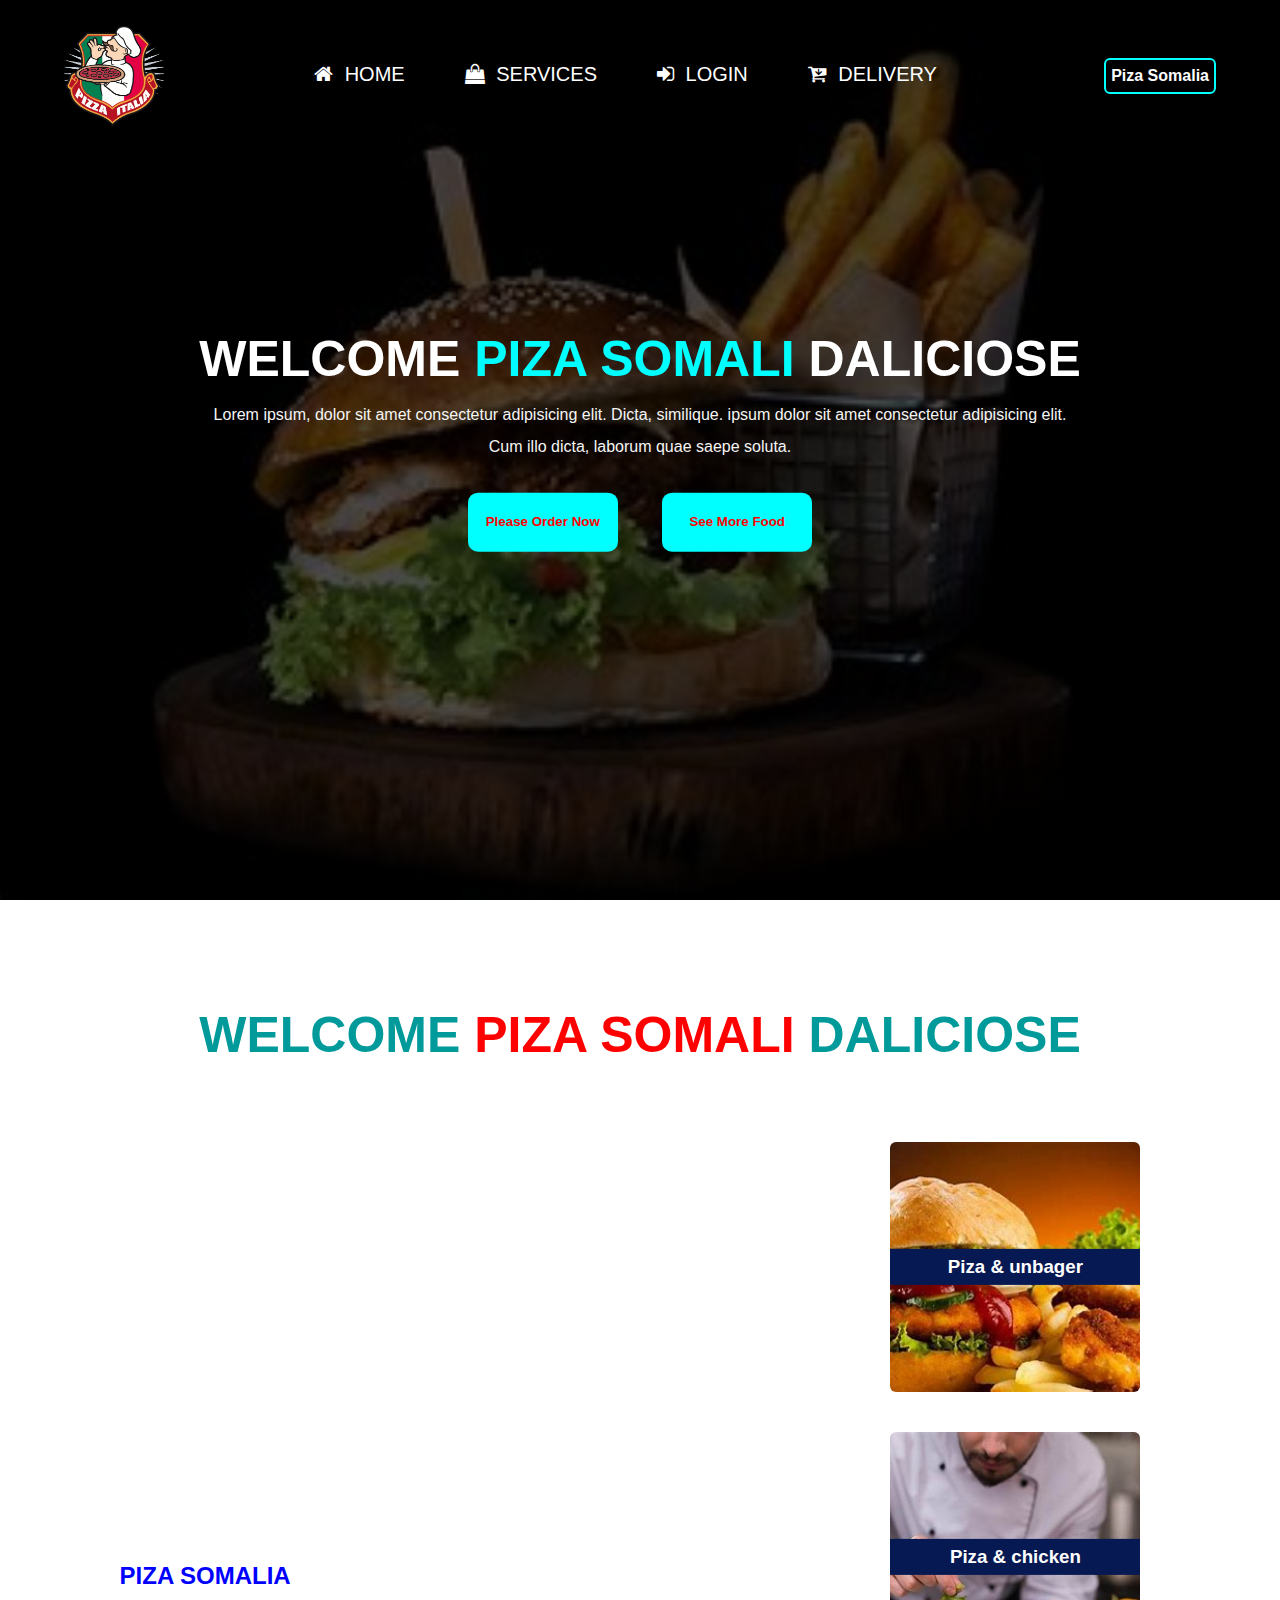
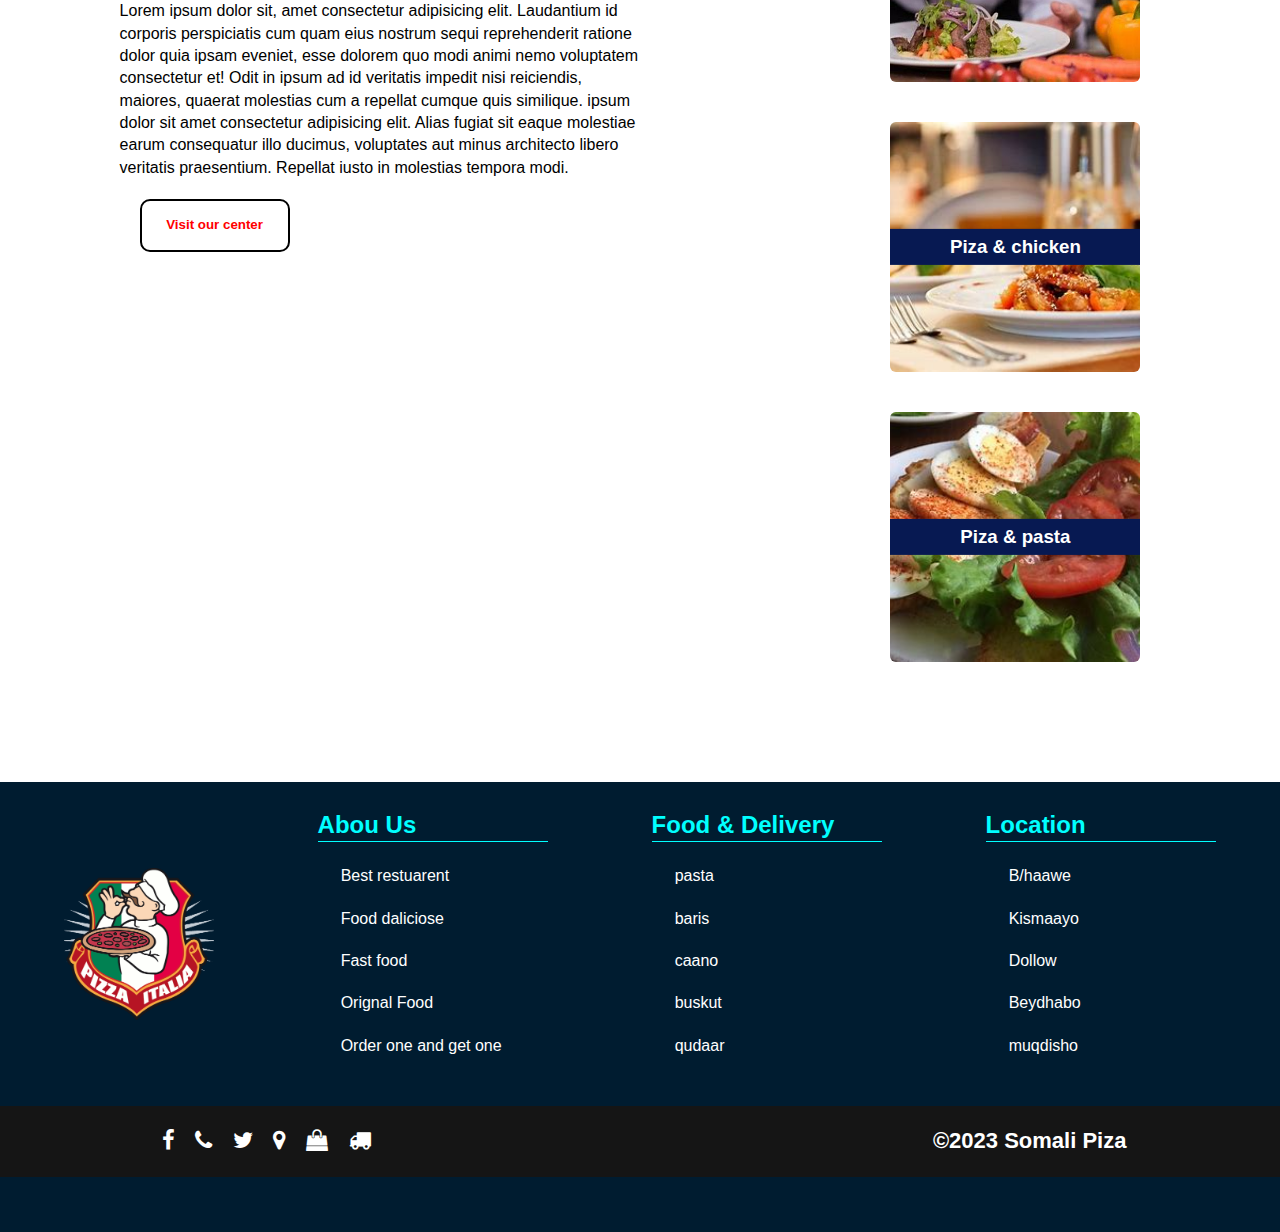
<file: index.html>
<!DOCTYPE html>
<html lang="en">
<head>
    <meta charset="UTF-8">
    <meta name="viewport" content="width=device-width, initial-scale=1.0">
    <title>Restuarent</title>
    <link rel="stylesheet" href="style.css">
    <link rel="stylesheet" href="https://stackpath.bootstrapcdn.com/font-awesome/4.7.0/css/font-awesome.min.css">
</head>
<body>
   <div class="header">

    <div class="nav-links">
      <img src="images/piza.png" alt="">
      <nav>
        <ul>
            <li class="active"><a href="">  <i class="fa fa-home"></i> Home</a></li>
            <li><a href="service.html" target="_blank">  <i class="fa fa-shopping-bag"></i> Services</a></li>
            <li><a href=""> <i class="fa fa-sign-in"></i> Login</a></li>
            <li><a href=""> <i class="fa fa-cart-arrow-down"></i>  Delivery</a></li>
        </ul>
      </nav>
     <a href="" class="register">Piza Somalia</a>
    </div>

    <!-- ============================center text========================= -->

    <div class="center">
        <h1>Welcome <span>Piza Somali</span> Daliciose</h1>
        <p>Lorem ipsum, dolor sit amet consectetur adipisicing elit. Dicta, similique. ipsum dolor sit amet consectetur adipisicing elit. <br> Cum illo dicta, laborum quae saepe soluta.</p>

        <div class="btn">
            <button>Please Order Now</button>
            <button>See More Food</button>

        </div>
       </div>

   </div>

<!-- 

   ==========================container=============================== -->
   <div class="container">
    <h1 >Welcome <span style="color: red;">Piza Somali</span>  Daliciose</h1>

    <div class="middle">
        <div class="col">
            <h2>Piza somalia </h2>
            <p>Lorem ipsum dolor sit, amet consectetur adipisicing elit. Laudantium id corporis perspiciatis cum quam eius nostrum sequi reprehenderit ratione dolor quia ipsam eveniet, esse dolorem quo modi animi nemo voluptatem consectetur et! Odit in ipsum ad id veritatis impedit nisi reiciendis, maiores, quaerat molestias cum a repellat cumque quis similique. ipsum dolor sit amet consectetur adipisicing elit. Alias fugiat sit eaque molestiae earum consequatur illo ducimus, voluptates aut minus architecto libero veritatis praesentium. Repellat iusto in molestias tempora modi.</p>
            <button type="submit" class=" visit-btn">Visit our center</button>
        </div>

<!-- 
        =======colum2==================================== -->
        <div class="col">
            <div class="card  card1">
                <div class="food"><h3>Piza & unbager</h3></div>

            </div>

            <!-- care2 -->
            <div class="card  card2">
                <div class="food"><h3>Piza & chicken</h3></div>

            </div>

            <!-- card3 -->

            <div class="card  card3">
                <div class="food"><h3>Piza & chicken</h3></div>

            </div>

            <!-- card4 -->

            <div class="card card4">
                <div class="food"><h3>Piza & pasta</h3></div>

            </div>


        </div>
    </div>
   </div>






<!-- 
   =========================footer================================== -->

   <footer>
    <div class="top-footer">
        <img src="images/piza.png" alt="">

        <div class="jiid-jiid">
            <h2>Abou Us</h2>
            <ul>
                <li><a href="">Best restuarent </a></li>
                <li><a href="">Food daliciose</a></li>
                <li><a href="">Fast food</a></li>
                <li><a href="">Orignal Food</a></li>
                <li><a href="">Order one and get one</a></li>
            </ul>
        </div>

        <div class="jiid-jiid">
            <h2>Food & Delivery</h2>
            <ul>
                <li><a href="">pasta</a></li>
                <li><a href="">baris</a></li>
                <li><a href="">caano</a></li>
                <li><a href="">buskut</a></li>
                <li><a href="">qudaar</a></li>
            </ul>
        </div>

        <div class="jiid-jiid">
            <h2>Location</h2>
            <ul>
                <li><a href="">B/haawe</a></li>
                <li><a href="">Kismaayo</a></li>
                <li><a href="">Dollow</a></li>
                <li><a href="">Beydhabo</a></li>
                <li><a href="">muqdisho</a></li>
            </ul>
        </div>



    </div>

    <div class="last-footer">
        <div class="icons">
          <a href="" title="Somali Piza">  <i class="fa fa-facebook"></i> </a>
          <a href="" title="+252612354790">  <i class="fa fa-phone"></i> </a>
          <a href="" title="Somali Piza">  <i class="fa fa-twitter"></i> </a>
          <a href="" title="Muqdisho">  <i class="fa fa-map-marker"></i> </a>
          <a href="" title="Shope Now">   <i class="fa fa-shopping-bag"></i> </a>
          <a href="" title="Order-Now">  <i class="fa fa-truck"></i> </a>


          
            
        </div>
        <h4>&copy;2023 Somali Piza </h4>
    </div>



   </footer>

  
    
</body>
</html>
</file>
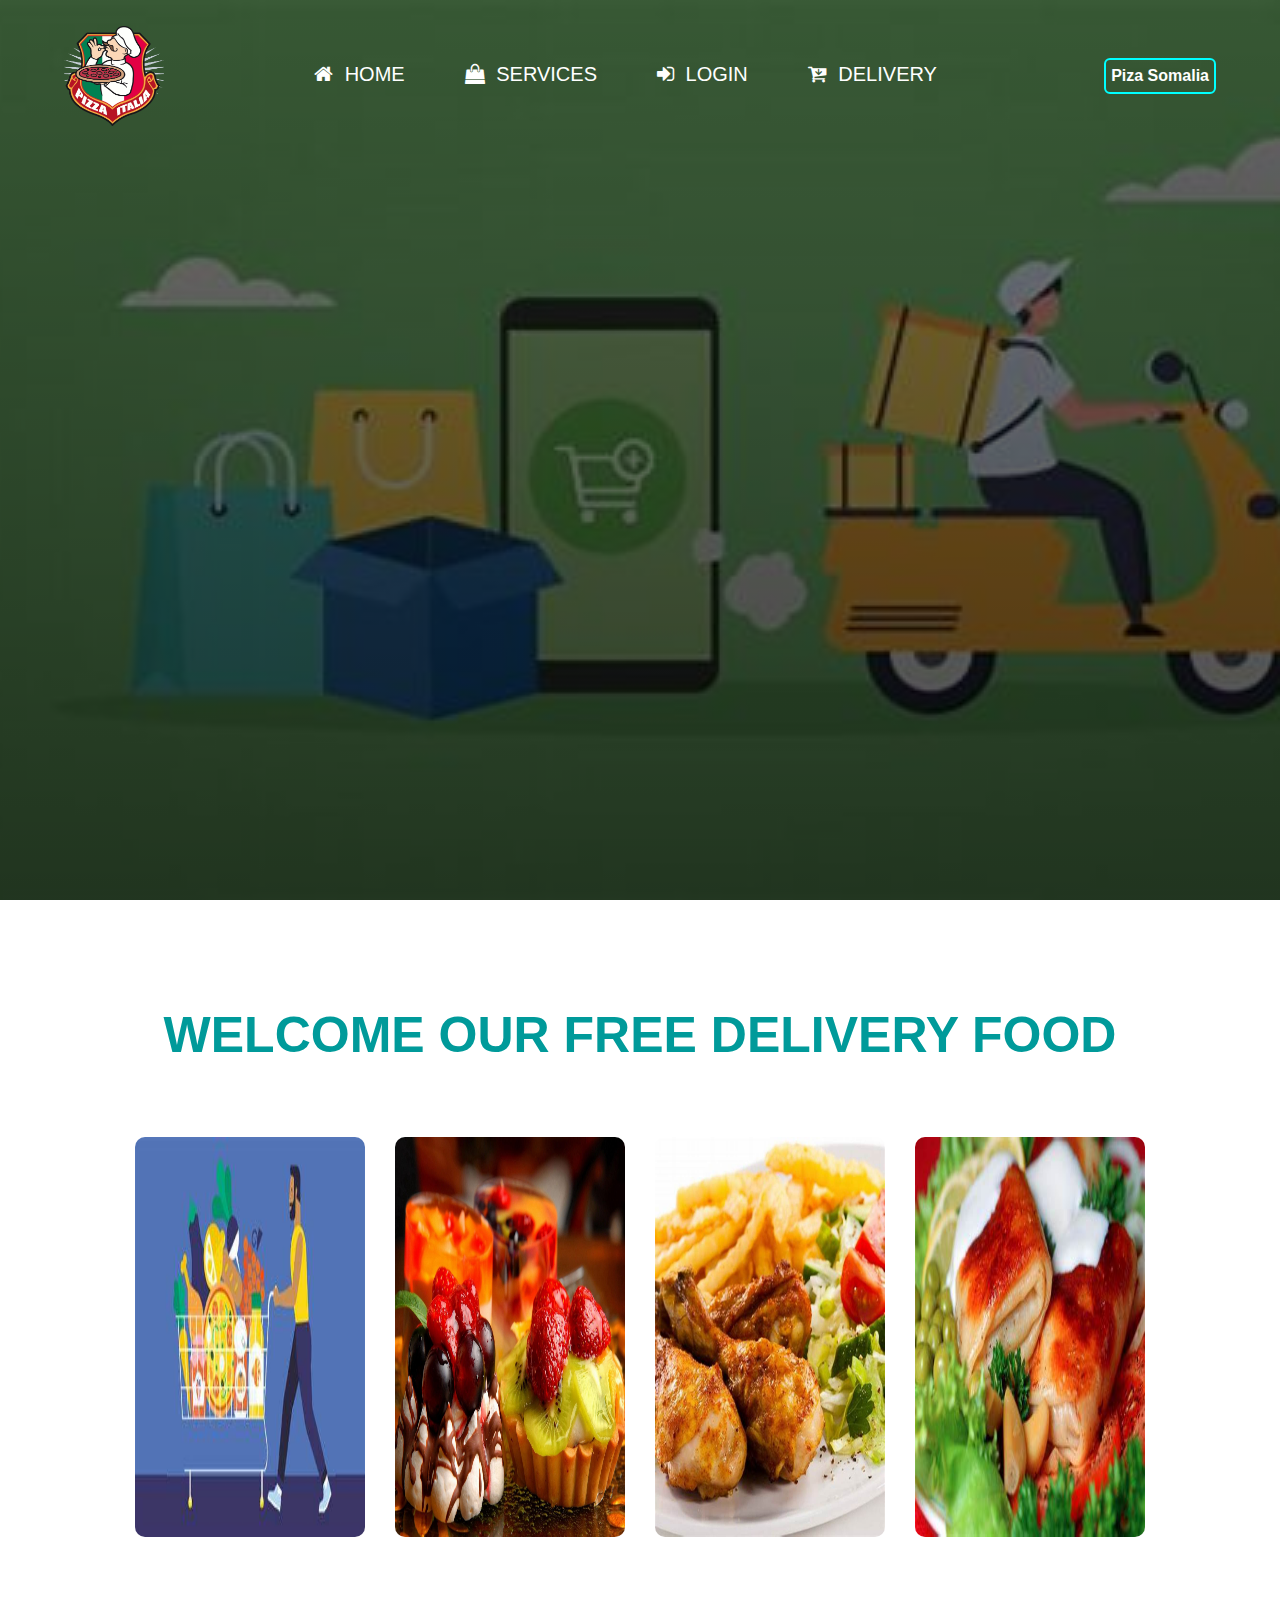
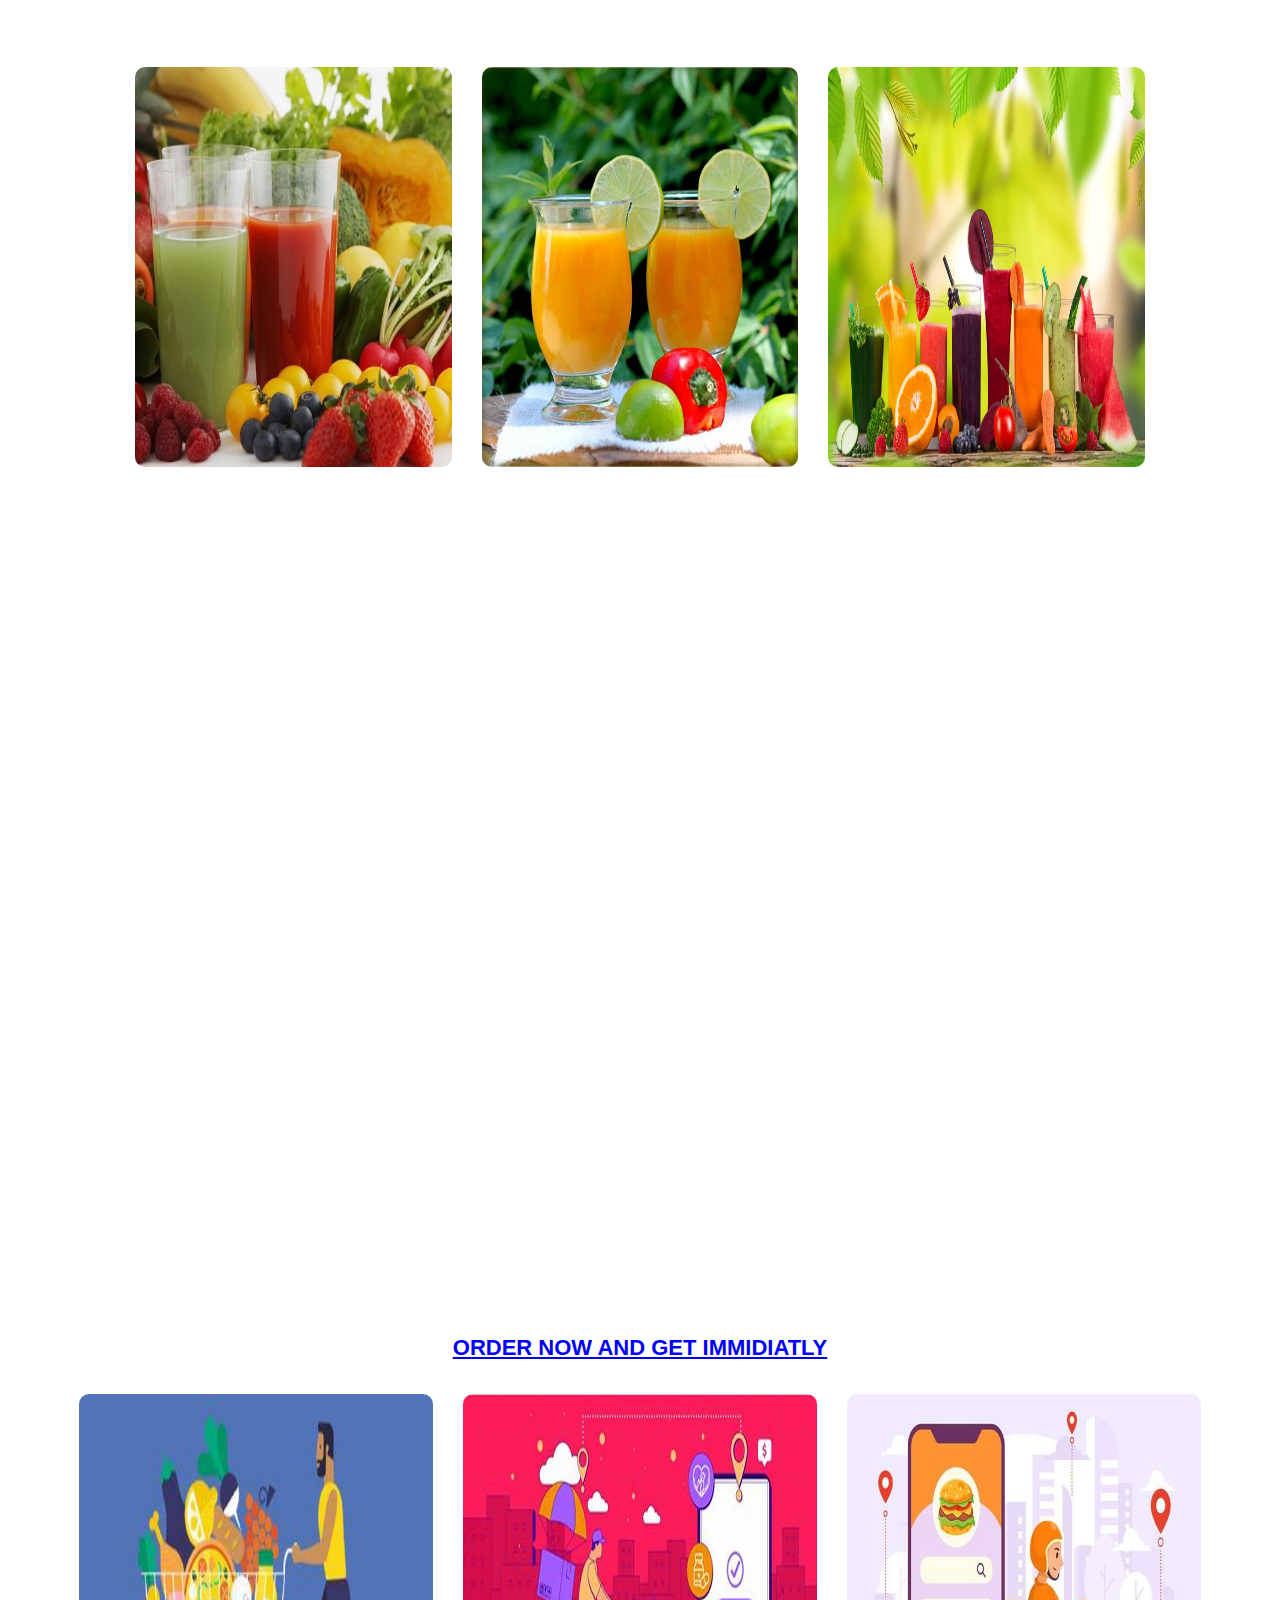
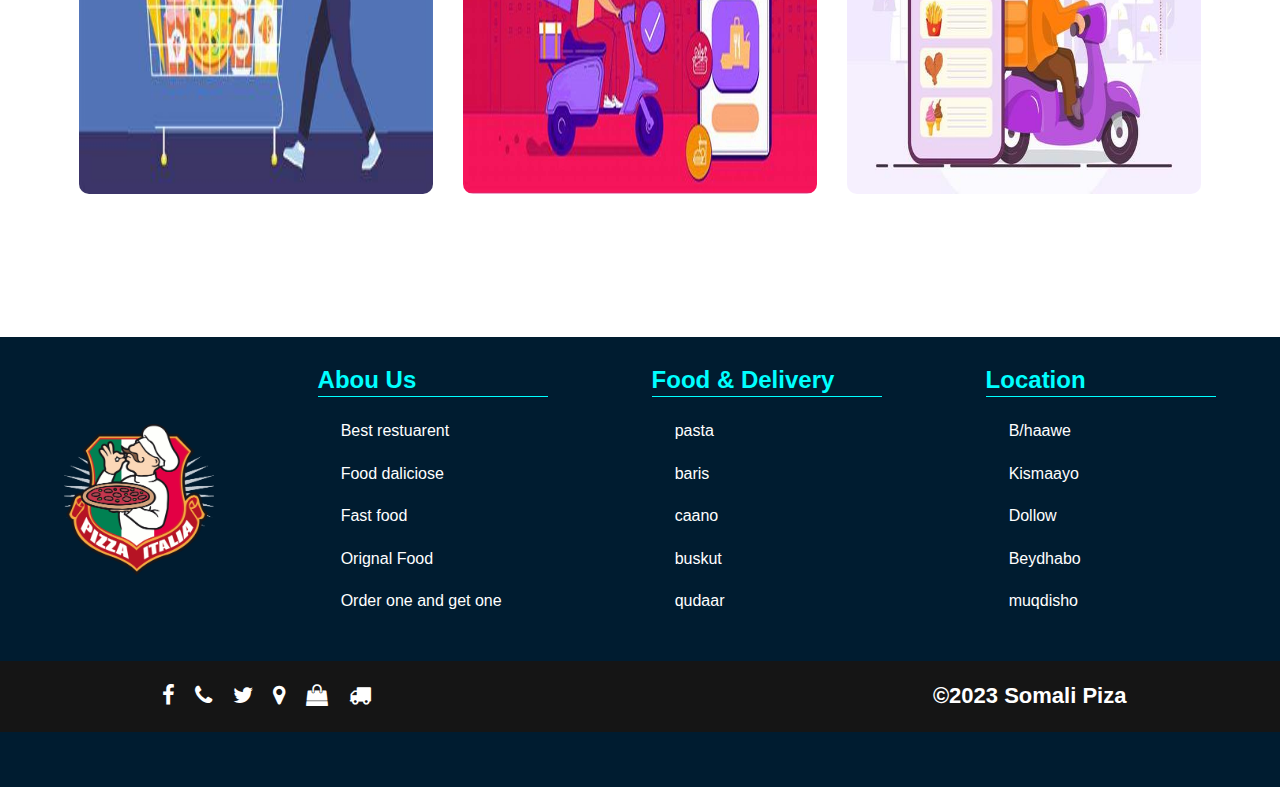
<file: Delivery.html>
<!DOCTYPE html>
<html lang="en">
<head>
    <meta charset="UTF-8">
    <meta name="viewport" content="width=device-width, initial-scale=1.0">
    <title>Delivery</title>
    <link rel="stylesheet" href="style.css">
    <link rel="stylesheet" href="https://stackpath.bootstrapcdn.com/font-awesome/4.7.0/css/font-awesome.min.css">
</head>
<body>

     <!-- ==================header page==================== -->
     <div class="header header-delivery ">

        <div class="nav-links">
          <img src="images/piza.png" alt="">
          <nav>
            <ul>
                <li><a href="index.html" target="_blank">  <i class="fa fa-home"></i> Home</a></li>
                <li><a href="service.html">  <i class="fa fa-shopping-bag"></i> Services</a></li>
                <li><a href="login.html"> <i class="fa fa-sign-in"></i> Login</a></li>
                <li><a href="Delivery.html"> <i class="fa fa-cart-arrow-down"></i>  Delivery</a></li>
            </ul>
          </nav>
         <a href="" class="register">Piza Somalia</a>
        </div>
    
    
    
      
    
       </div>


       <div class="container">
        <h1>welcome our free delivery food</h1>

               <!-- ======================3====menue========================= -->

       <div class="dhaxda">
        <div class="box1">
            <img src="images/swr4.jpg" alt="">
            <div class="delivery">
                <div class="texts">
                    <h3>Delivery Food </h3>
                    <h4>Price 2.5$ <span><i class="fa fa-shopping-bag"></i></span></h4>

                </div>
            </div>
        </div>

        <!-- ==================2================ -->
        <div class="box1">
            <img src="images/swr3.jpg" alt="">
            <div class="delivery">
                <div class="texts">
                    <h3>Cinab & Canbo </h3>
                    <h4>Price 6$ <span><i class="fa fa-shopping-bag"></i></span></h4>

                </div>
            </div>
        </div>


        <!-- ====================3============================ -->

        <div class="box1">
            <img src="images/swr2.jpg" alt="">
            <div class="delivery">
                <div class="texts">
                    <h3>Best Food </h3>
                    <h4>Price 3.5$ <span><i class="fa fa-shopping-bag"></i></span></h4>

                </div>
            </div>
        </div>

        <!-- ===============4-===================== -->

        <div class="box1">
            <img src="images/swr1.jpg" alt="">
            <div class="delivery">
                <div class="texts">
                    <h3>Best Food </h3>
                    <h4>Price 3.5$ <span><i class="fa fa-shopping-bag"></i></span></h4>

                </div>
            </div>
        </div>



       </div>
      


        
       </div>

       <!-- ==================sawirda 2aaad==============33=============== -->
       <div class="container">
        <div class="dhaxda">
            <!-- ===============1-===================== -->

       <div class="box1">
           <img src="images/j3.jpg" alt="">
           <div class="delivery">
               <div class="texts">
                   <h3>Apple Juice </h3>
                   <h4>Price 2$ <span><i class="fa fa-shopping-bag"></i></span></h4>

               </div>
           </div>
       </div>
         <!-- ===============2-===================== -->

         <div class="box1">
           <img src="images/mango1.jpg" alt="">
           <div class="delivery">
               <div class="texts">
                   <h3>Mango Juice </h3>
                   <h4>Price 3$ <span><i class="fa fa-shopping-bag"></i></span></h4>

               </div>
           </div>
       </div>

         <!-- ===============3-===================== -->

         <div class="box1">
           <img src="images/j2.jpg" alt="">
           <div class="delivery">
               <div class="texts">
                   <h3>Mushakal </h3>
                   <h4>Price 1$ <span><i class="fa fa-shopping-bag"></i></span></h4>

               </div>
           </div>
       </div>






      </div>
       </div>








       <!-- ===============================map html====================== -->

       <div class="map">
        <iframe src="https://www.google.com/maps/embed?pb=!1m14!1m12!1m3!1d63796.577004386585!2d45.318144000000004!3d2.0414464000000003!2m3!1f0!2f0!3f0!3m2!1i1024!2i768!4f13.1!5e0!3m2!1sen!2sso!4v1689797646988!5m2!1sen!2sso" width="600" height="450" style="border:0;" allowfullscreen="" loading="lazy" referrerpolicy="no-referrer-when-downgrade"></iframe>
       </div>

 <!-- ===============sawirada -=menue==================== -->
       <div class="map">
        <h2>order now and get immidiatly</h2>

        <div class="dhaxda">
             <!-- ===============1-===================== -->

        <div class="box1">
            <img src="images/swr4.jpg" alt="">
            <div class="delivery">
                <div class="texts">
                    <h3>Kismaayo </h3>
                    <h4>Price 2.5$ <span><i class="fa fa-shopping-bag"></i></span></h4>

                </div>
            </div>
        </div>
          <!-- ===============2-===================== -->

          <div class="box1">
            <img src="images/dalab2.jpg" alt="">
            <div class="delivery">
                <div class="texts">
                    <h3>Boosaaso </h3>
                    <h4>Price 3.5$ <span><i class="fa fa-shopping-bag"></i></span></h4>

                </div>
            </div>
        </div>

          <!-- ===============3-===================== -->

          <div class="box1">
            <img src="images/dalab.jpg" alt="">
            <div class="delivery">
                <div class="texts">
                    <h3>Hargeyso </h3>
                    <h4>Price 10$ <span><i class="fa fa-shopping-bag"></i></span></h4>

                </div>
            </div>
        </div>






       </div>
    </div>






















       <!-- =====================================footer=============================================== -->




       <footer  style="margin-top: 10%;">
        <div class="top-footer">
            <img src="images/piza.png" alt="">
    
            <div class="jiid-jiid">
                <h2>Abou Us</h2>
                <ul>
                    <li><a href="">Best restuarent </a></li>
                    <li><a href="">Food daliciose</a></li>
                    <li><a href="">Fast food</a></li>
                    <li><a href="">Orignal Food</a></li>
                    <li><a href="">Order one and get one</a></li>
                </ul>
            </div>
    
            <div class="jiid-jiid">
                <h2>Food & Delivery</h2>
                <ul>
                    <li><a href="">pasta</a></li>
                    <li><a href="">baris</a></li>
                    <li><a href="">caano</a></li>
                    <li><a href="">buskut</a></li>
                    <li><a href="">qudaar</a></li>
                </ul>
            </div>
    
            <div class="jiid-jiid">
                <h2>Location</h2>
                <ul>
                    <li><a href="">B/haawe</a></li>
                    <li><a href="">Kismaayo</a></li>
                    <li><a href="">Dollow</a></li>
                    <li><a href="">Beydhabo</a></li>
                    <li><a href="">muqdisho</a></li>
                </ul>
            </div>
    
    
    
        </div>
    
        <div class="last-footer">
            <div class="icons">
              <a href="" title="Somali Piza">  <i class="fa fa-facebook"></i> </a>
              <a href="" title="+252612354790">  <i class="fa fa-phone"></i> </a>
              <a href="" title="Somali Piza">  <i class="fa fa-twitter"></i> </a>
              <a href="" title="Muqdisho">  <i class="fa fa-map-marker"></i> </a>
              <a href="" title="Shope Now">   <i class="fa fa-shopping-bag"></i> </a>
              <a href="" title="Order-Now">  <i class="fa fa-truck"></i> </a>
    
    
              
                
            </div>
            <h4>&copy;2023 Somali Piza </h4>
        </div>
    
    
    
       </footer>
    
</body>
</html>
</file>
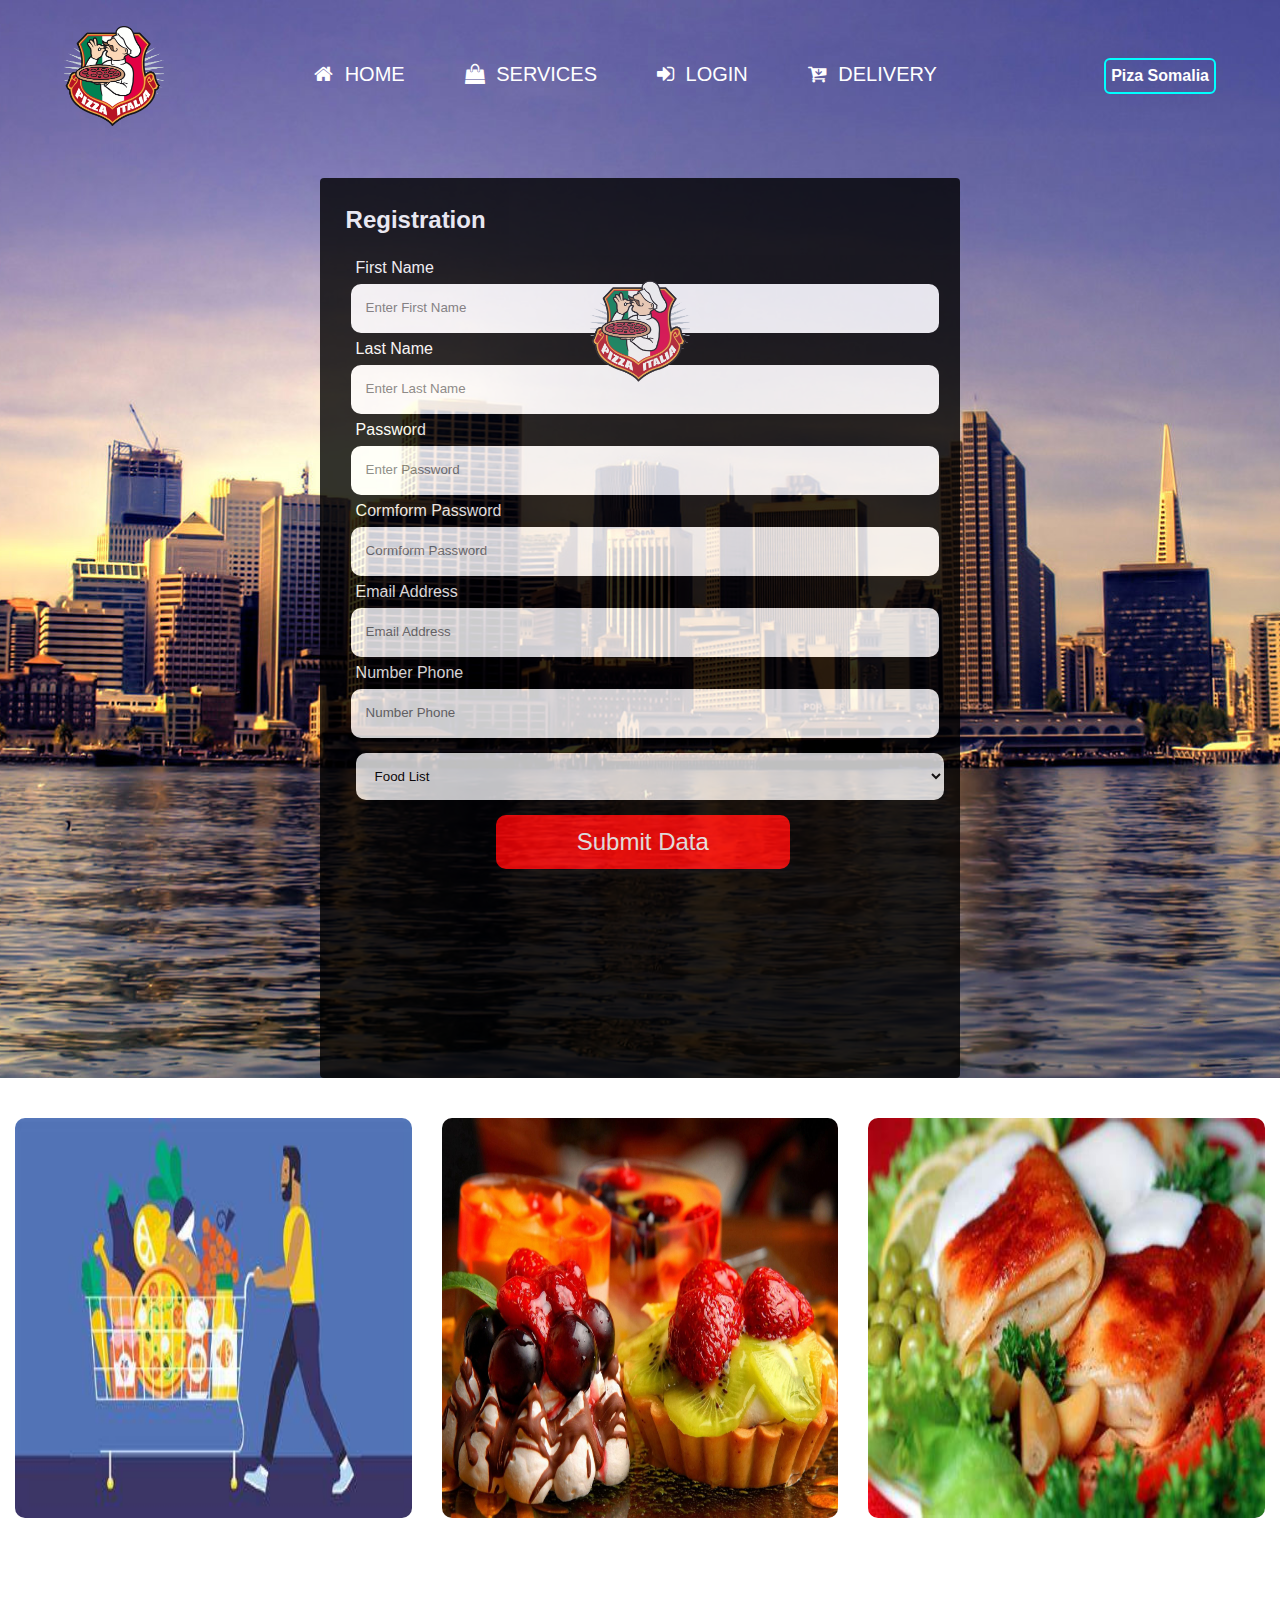
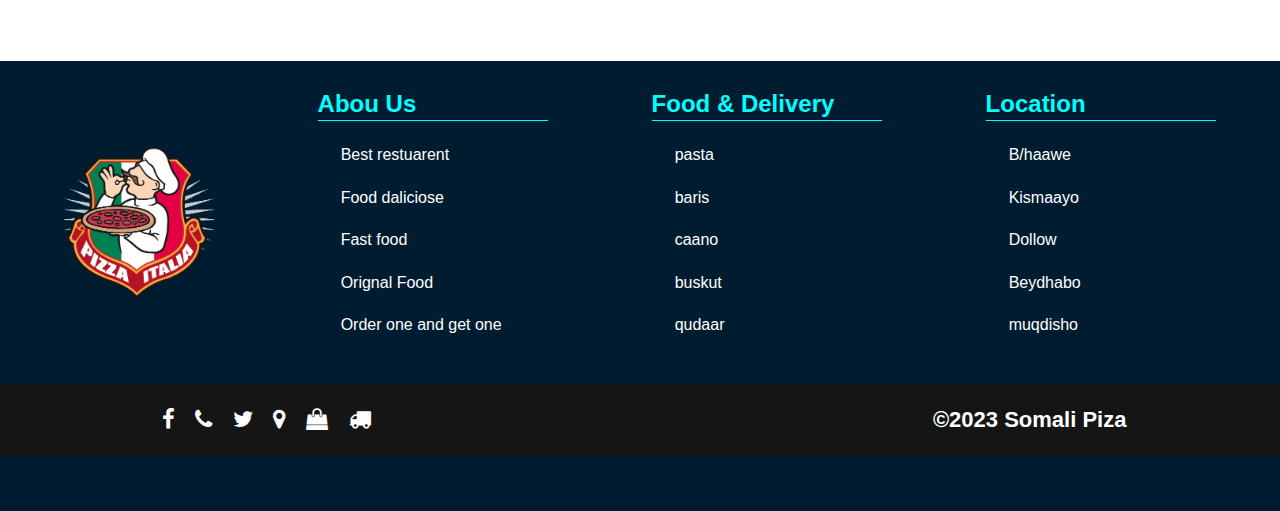
<file: login.html>
<!DOCTYPE html>
<html lang="en">
<head>
    <meta charset="UTF-8">
    <meta name="viewport" content="width=device-width, initial-scale=1.0">
    <title>Login-page</title>
    <link rel="stylesheet" href="style.css">
    <link rel="stylesheet" href="https://stackpath.bootstrapcdn.com/font-awesome/4.7.0/css/font-awesome.min.css">
</head>
<body class="body-log">
    <div class="header1 ">

        <div class="nav-links">
          <img src="images/piza.png" alt="">
          <nav>
            <ul>
                <li><a href="index.html" target="_blank">  <i class="fa fa-home"></i> Home</a></li>
                <li><a href="service.html">  <i class="fa fa-shopping-bag"></i> Services</a></li>
                <li><a href=""> <i class="fa fa-sign-in"></i> Login</a></li>
                <li><a href="Delivery.html"> <i class="fa fa-cart-arrow-down"></i>  Delivery</a></li>
            </ul>
          </nav>
         <a href="" class="register">Piza Somalia</a>
        </div>

<!-- =======================form======================================== -->
        <div class="form-box">
            <img src="images/piza.png" alt="">

            <h3 style="color: white;">Registration</h3>

            <form action="">
                <label for="">First Name</label>
                <input type="text" name="" id="" placeholder="Enter First Name" required>
                <label for="">Last Name</label>
                <input type="text" name="" id="" placeholder="Enter Last Name" required>
                <label for="">Password</label>
                <input type="password" name="" id="" placeholder="Enter Password" required>
                <label for="">Cormform Password</label>
                <input type="password" name="" id="" placeholder="Cormform Password" required> 
                <label for="">Email Address</label>
                <input type="email" name="" id="" placeholder="Email Address" required>
                <label for="">Number Phone</label>
                <input type="tel" name="" id="" placeholder="Number Phone" required>

                <select name="" id="">
                    <option value="Food List" >Food List</option>
                    <option value="Food List">Qudaar</option>
                    <option value="Food List">Baasto</option>
                    <option value="Food List">chicken</option>
                    <option value="Food List">Hunbagger</option>
                    <option value="Food List">Bariis</option>
                    <option value="Food List">Cabittan</option>
                </select>

                <button class="submit">Submit Data</button>
              

            </form>

        </div>
    
    
    
      
    
       </div>



       <!-- ======================3====menue========================= -->

       <div class="dhaxda">
        <div class="box1">
            <img src="images/swr4.jpg" alt="">
            <div class="delivery">
                <div class="texts">
                    <h3>Delivery Food </h3>
                    <h4>Price 2.5$ <span><i class="fa fa-shopping-bag"></i></span></h4>

                </div>
            </div>
        </div>

        <!-- ==================2================ -->
        <div class="box1">
            <img src="images/swr3.jpg" alt="">
            <div class="delivery">
                <div class="texts">
                    <h3>Cinab & Canbo </h3>
                    <h4>Price 6$ <span><i class="fa fa-shopping-bag"></i></span></h4>

                </div>
            </div>
        </div>


        <!-- ====================3============================ -->

        <div class="box1">
            <img src="images/swr1.jpg" alt="">
            <div class="delivery">
                <div class="texts">
                    <h3>Best Food </h3>
                    <h4>Price 3.5$ <span><i class="fa fa-shopping-bag"></i></span></h4>

                </div>
            </div>
        </div>



       </div>




















<!-- =====================================footer=============================================== -->




       <footer  style="margin-top: 10%;">
        <div class="top-footer">
            <img src="images/piza.png" alt="">
    
            <div class="jiid-jiid">
                <h2>Abou Us</h2>
                <ul>
                    <li><a href="">Best restuarent </a></li>
                    <li><a href="">Food daliciose</a></li>
                    <li><a href="">Fast food</a></li>
                    <li><a href="">Orignal Food</a></li>
                    <li><a href="">Order one and get one</a></li>
                </ul>
            </div>
    
            <div class="jiid-jiid">
                <h2>Food & Delivery</h2>
                <ul>
                    <li><a href="">pasta</a></li>
                    <li><a href="">baris</a></li>
                    <li><a href="">caano</a></li>
                    <li><a href="">buskut</a></li>
                    <li><a href="">qudaar</a></li>
                </ul>
            </div>
    
            <div class="jiid-jiid">
                <h2>Location</h2>
                <ul>
                    <li><a href="">B/haawe</a></li>
                    <li><a href="">Kismaayo</a></li>
                    <li><a href="">Dollow</a></li>
                    <li><a href="">Beydhabo</a></li>
                    <li><a href="">muqdisho</a></li>
                </ul>
            </div>
    
    
    
        </div>
    
        <div class="last-footer">
            <div class="icons">
              <a href="" title="Somali Piza">  <i class="fa fa-facebook"></i> </a>
              <a href="" title="+252612354790">  <i class="fa fa-phone"></i> </a>
              <a href="" title="Somali Piza">  <i class="fa fa-twitter"></i> </a>
              <a href="" title="Muqdisho">  <i class="fa fa-map-marker"></i> </a>
              <a href="" title="Shope Now">   <i class="fa fa-shopping-bag"></i> </a>
              <a href="" title="Order-Now">  <i class="fa fa-truck"></i> </a>
    
    
              
                
            </div>
            <h4>&copy;2023 Somali Piza </h4>
        </div>
    
    
    
       </footer>

    
</body>
</html>
</file>
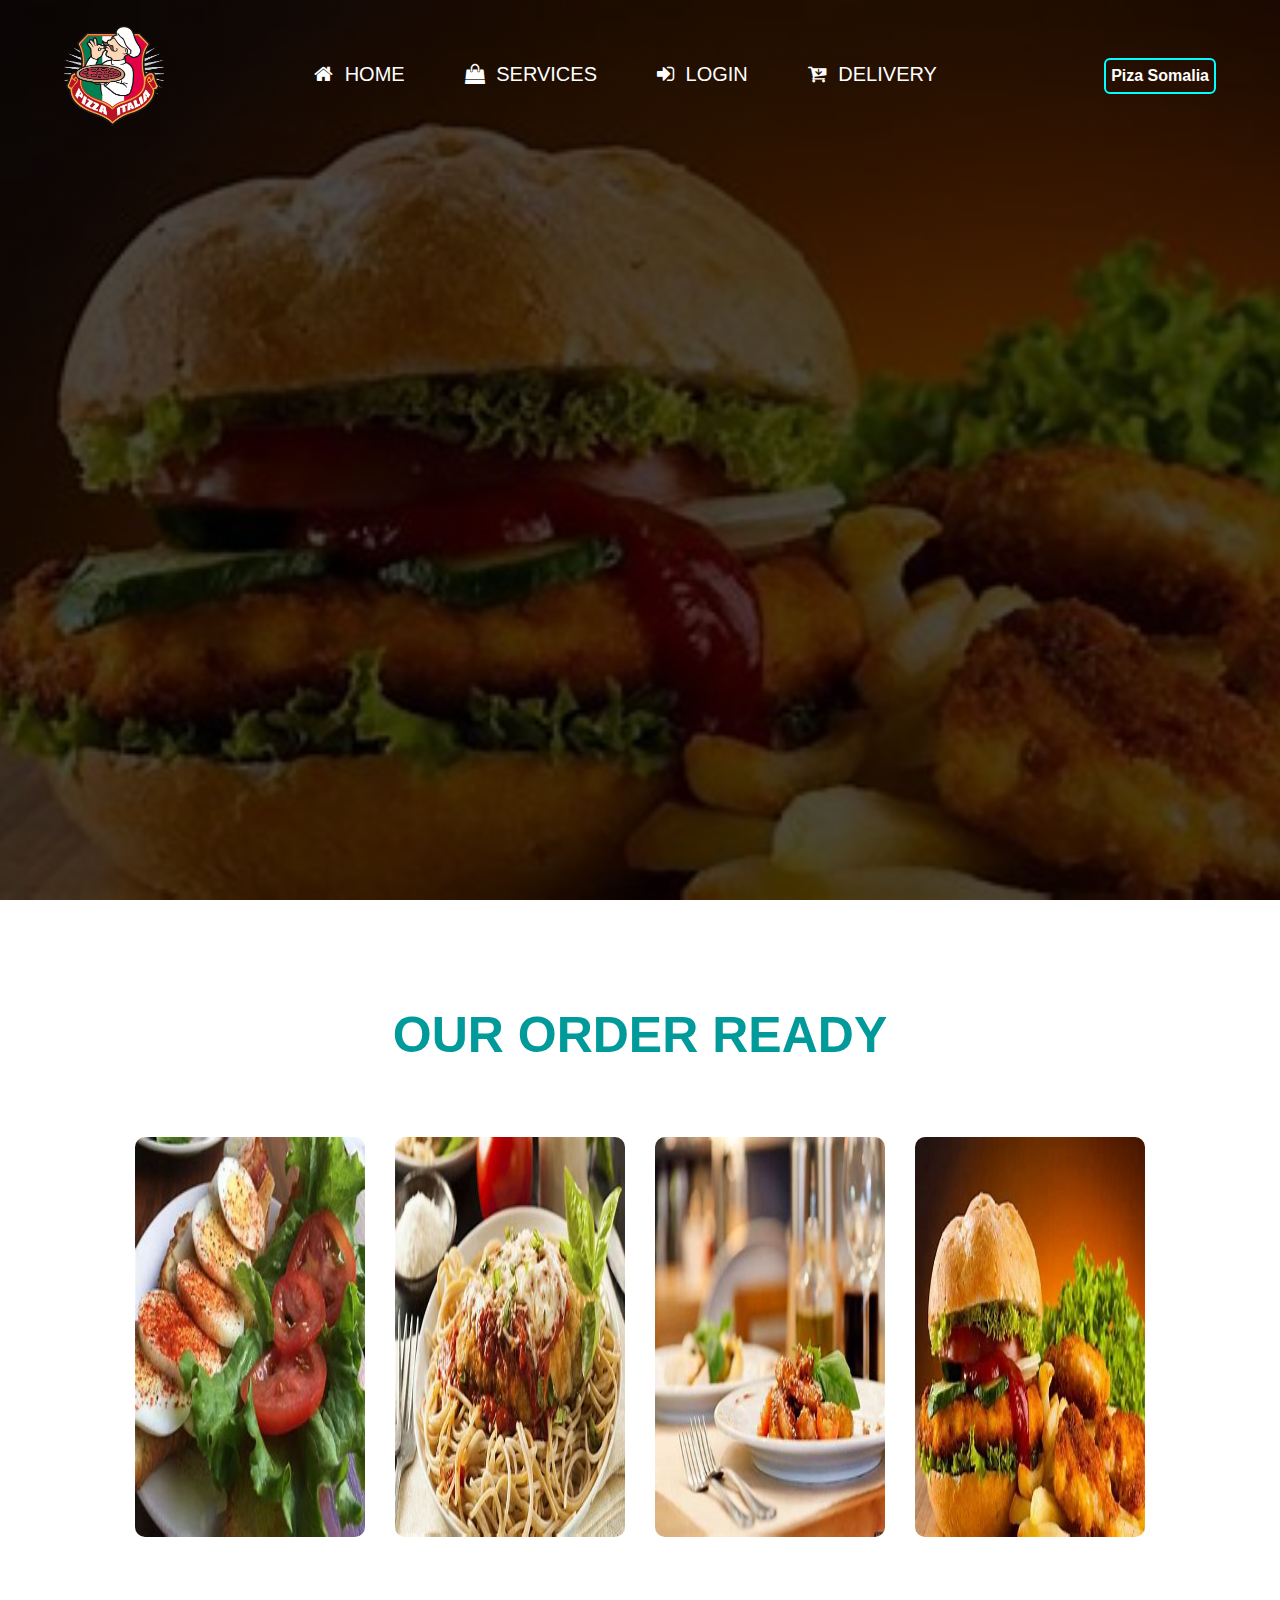
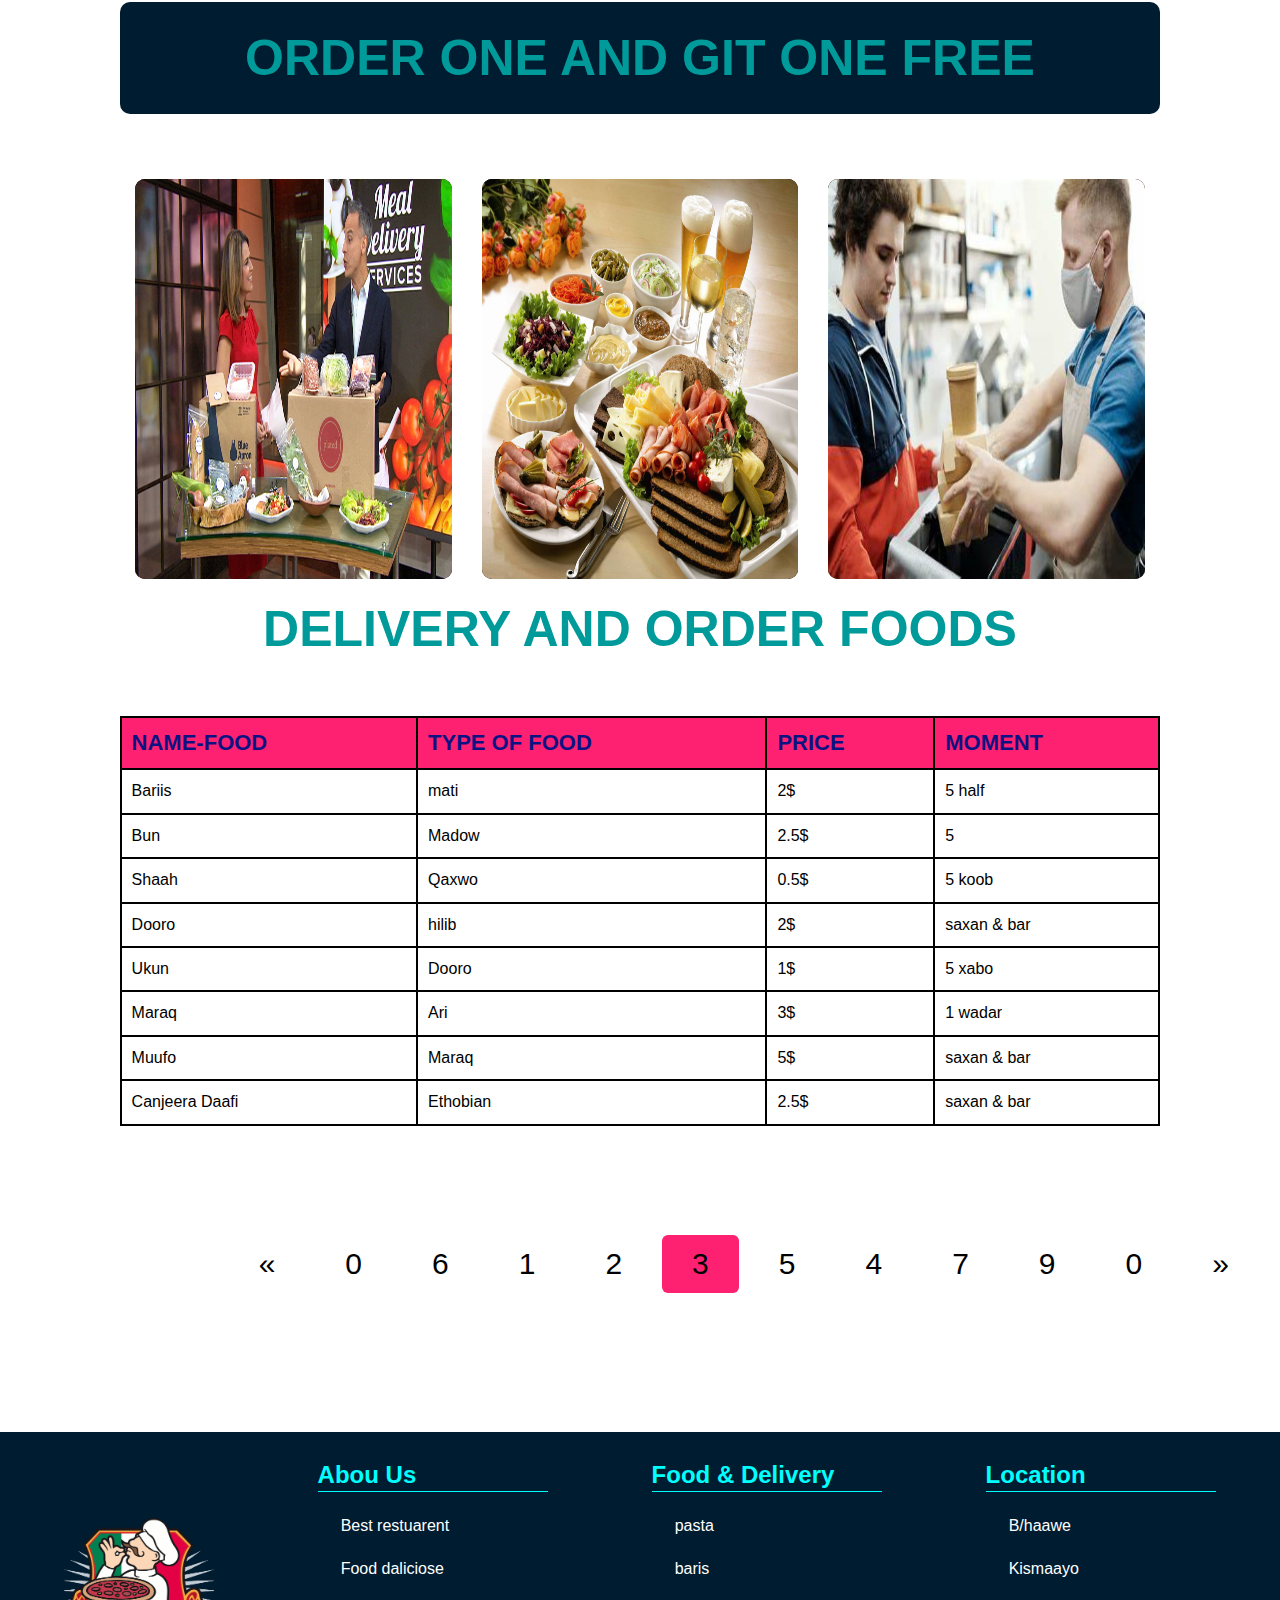
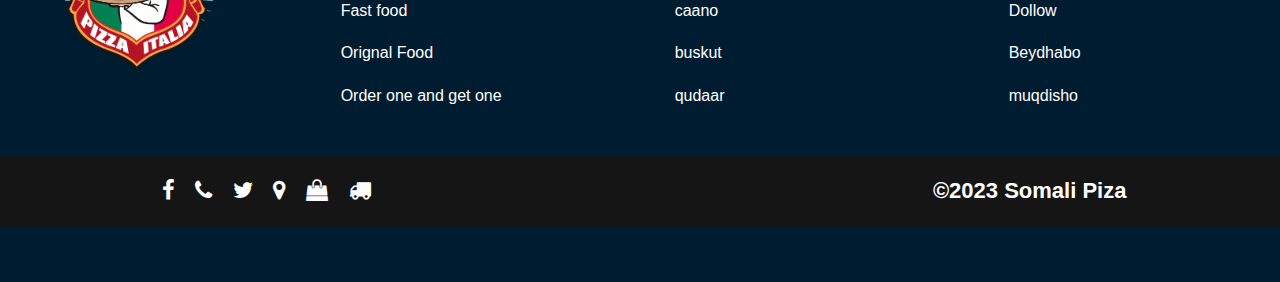
<file: service.html>
<!DOCTYPE html>
<html lang="en">
<head>
    <meta charset="UTF-8">
    <meta name="viewport" content="width=device-width, initial-scale=1.0">
    <title>service page</title>
    <link rel="stylesheet" href="https://stackpath.bootstrapcdn.com/font-awesome/4.7.0/css/font-awesome.min.css">
    <link rel="stylesheet" href="style.css">
</head>
<body>

    <!-- ==================header page==================== -->
    <div class="header  header-animation">

        <div class="nav-links">
          <img src="images/piza.png" alt="">
          <nav>
            <ul>
                <li><a href="index.html" target="_blank">  <i class="fa fa-home"></i> Home</a></li>
                <li><a href="service.html">  <i class="fa fa-shopping-bag"></i> Services</a></li>
                <li><a href="login.html"> <i class="fa fa-sign-in"></i> Login</a></li>
                <li><a href="Delivery.html"> <i class="fa fa-cart-arrow-down"></i>  Delivery</a></li>
            </ul>
          </nav>
         <a href="" class="register">Piza Somalia</a>
        </div>
    
    
    
      
    
       </div>


           <!-- ============================center- menue========================= -->
        <div class="container">
            <h1>OUR ORDER READY</h1>
            <div class="menue-box">
                <div class="box1">
                    <img src="images/food3.jpg" alt="">
                    <div class="delivery">
                        <div class="texts">
                            <h3>QUDAAR </h3>
                            <h4>Price 3$ <span><i class="fa fa-shopping-bag"></i></span></h4>

                        </div>
                    </div>
                </div>


                <!-- menue 2 2222222222222222222222-->
                <div class="box1">
                    <img src="images/food1.jpg" alt="" height="100%">
                    <div class="delivery">
                        <div class="texts">
                            <h3>FITREESHIN</h3>
                            <h4>Price 2$ <span><i class="fa fa-shopping-bag"></i></span></h4>

                        </div>
                    </div>
                </div>

                <!--menue 333333333333333333333333-->

                <div class="box1">
                    <img src="images/food2.jpg" alt="">
                    <div class="delivery">
                        <div class="texts">
                            <h3>MACMACAAN</h3>
                            <h4>Price 3.5$ <span><i class="fa fa-shopping-bag"></i></span></h4>

                        </div>
                    </div>
                </div>

                <!-- ================4=============== -->
                <div class="box1">
                    <img src="images/food4.jpg" alt="">
                    <div class="delivery">
                        <div class="texts">
                            <h3>HUNBAGGER</h3>
                            <h4>Price 4$ <span><i class="fa fa-shopping-bag"></i></span></h4>

                        </div>
                    </div>
                </div>





            </div>   <!--menue-box- div-->


            <H1 style="margin: 50px auto;font-weight: bold; " class="change-h1">Order one and Git one Free </H1>

            <div class="food-list">

                    <!-- ================1=============== -->
                    <div class="box1">
                        <img  src="images/food10.jpg">
                        <div class="delivery">
                            <div class="texts">
                                <h3>Order Now</h3>
                                <h4>Price 5$ <span><i class="fa fa-shopping-bag"></i></span></h4>
    
                            </div>
                        </div>
                    </div>

                         <!-- ================2=============== -->
                         <div class="box1">
                            <img class="sawiro" src="images/foood1.jpg" alt=""  >
                            <div class="delivery">
                                <div class="texts">
                                    <h3>Get Now</h3>
                                    <h4>Price 4$ <span><i class="fa fa-shopping-bag"></i></span></h4>
        
                                </div>
                            </div>
                        </div>

                             <!-- ================3=============== -->
                    <div class="box1">
                        <img class="sawiro" src="images/food8.jpg" alt=""  >
                        <div class="delivery">
                            <div class="texts">
                                <h3>Tex Order</h3>
                                <h4>Price 2$ <span><i class="fa fa-shopping-bag"></i></span></h4>
    
                            </div>
                        </div>
                    </div>




            </div> <!--food list-->




            <!-- ===============table======================== -->

            <h1>Delivery and Order Foods</h1>

            <table border="1" >
                <tr>
                    <th>Name-Food</th>
                    <th>Type Of Food</th>
                    <th>Price</th>
                    <th>Moment</th>
                </tr>
                <tr>
                    <td>Bariis</td>
                    <td>mati</td>
                    <td>2$</td>
                    <td>5 half</td>
                </tr>

                <tr>
                    <td>Bun</td>
                    <td>Madow</td>
                    <td>2.5$</td>
                    <td>5 </td>
                </tr>

                <tr>
                    <td>Shaah</td>
                    <td>Qaxwo</td>
                    <td>0.5$</td>
                    <td>5 koob</td>
                </tr>




                <tr>
                    <td>Dooro</td>
                    <td>hilib</td>
                    <td>2$</td>
                    <td>saxan & bar</td>
                </tr>

                <tr>
                    <td>Ukun</td>
                    <td>Dooro</td>
                    <td>1$</td>
                    <td>5 xabo</td>
                </tr>

                <tr>
                    <td>Maraq</td>
                    <td>Ari</td>
                    <td>3$</td>
                    <td>1 wadar</td>
                </tr>

                <tr>
                    <td>Muufo</td>
                    <td>Maraq</td>
                    <td>5$</td>
                    <td>saxan & bar</td>
                </tr>

                <tr>
                    <td>Canjeera Daafi</td>
                    <td>Ethobian</td>
                    <td>2.5$</td>
                    <td>saxan & bar</td>
                </tr>
               
            </table>


            <!-- ==================list number======================= -->

            <div class="list-number">
                <a href="">&laquo;</a>
                <a href="">0</a>
                <a href="">6</a>
                <a href="">1</a>
                <a href="">2</a>
                <a href="" class="activ">3</a>
                <a href="">5</a>
                <a href="">4</a>
                <a href="">7</a>
                <a href="">9</a>
                <a href="">0</a>

                <a href="">&raquo;</a>
            </div>
            
        </div>  <!--container-->



























       <!-- 
   =========================footer===== pag ==service=========================== -->

   <footer  style="margin-top: 10%;">
    <div class="top-footer">
        <img src="images/piza.png" alt="">

        <div class="jiid-jiid">
            <h2>Abou Us</h2>
            <ul>
                <li><a href="">Best restuarent </a></li>
                <li><a href="">Food daliciose</a></li>
                <li><a href="">Fast food</a></li>
                <li><a href="">Orignal Food</a></li>
                <li><a href="">Order one and get one</a></li>
            </ul>
        </div>

        <div class="jiid-jiid">
            <h2>Food & Delivery</h2>
            <ul>
                <li><a href="">pasta</a></li>
                <li><a href="">baris</a></li>
                <li><a href="">caano</a></li>
                <li><a href="">buskut</a></li>
                <li><a href="">qudaar</a></li>
            </ul>
        </div>

        <div class="jiid-jiid">
            <h2>Location</h2>
            <ul>
                <li><a href="">B/haawe</a></li>
                <li><a href="">Kismaayo</a></li>
                <li><a href="">Dollow</a></li>
                <li><a href="">Beydhabo</a></li>
                <li><a href="">muqdisho</a></li>
            </ul>
        </div>



    </div>

    <div class="last-footer">
        <div class="icons">
          <a href="" title="Somali Piza">  <i class="fa fa-facebook"></i> </a>
          <a href="" title="+252612354790">  <i class="fa fa-phone"></i> </a>
          <a href="" title="Somali Piza">  <i class="fa fa-twitter"></i> </a>
          <a href="" title="Muqdisho">  <i class="fa fa-map-marker"></i> </a>
          <a href="" title="Shope Now">   <i class="fa fa-shopping-bag"></i> </a>
          <a href="" title="Order-Now">  <i class="fa fa-truck"></i> </a>


          
            
        </div>
        <h4>&copy;2023 Somali Piza </h4>
    </div>



   </footer>

  


    
</body>
</html>
</file>
<file: style.css>
*{
    margin: 0;
    padding: 0;
    line-height: 1.4;
    font-family: sans-serif;
    box-sizing: border-box;
}

.header{
    width: 100%;
    height: 100vb;
    background-image: linear-gradient(rgba(0,0,0,0.7),rgba(0,0,0,0.7)),url(images/black.jpg);
    background-position:10% 50%;
    background-size: cover;
    background-repeat: no-repeat;
}
.nav-links{
    display: flex;
    justify-content: space-between;
    align-items: center;
    padding: 2% 5%;
}
.nav-links img{
    width: 100px;
}
nav ul{
    display: flex;
    
    list-style-type: none;
    width: 700px;
}
nav ul li{
    margin: 8px 30px;
}
nav ul li a{
    color: white;
    text-decoration: none;
    font-size: 20px;
    text-transform: uppercase;
       
}
nav ul li::after{
    content: " ";
    background-color: cyan;
    display: block;
    height: 3px;
    width: 0;
    transition: 0.5s;
}
 nav ul li:hover::after{
    background-color: cyan;
    width: 100%;

}

.nav-links .fa{
    
    margin-right: 6px;
}



.register{
   border: 2px solid cyan;
    padding: 5px;
    text-decoration: none;
    color: white;
    border-radius: 6px;
    font-weight: 700;
   
}

/* ===============================center================================ */

.center{
    color: white;
    text-align: center;
    position: absolute;
    top: 50%;
    left: 50%;
    transform: translate(-50%,-50%);
    width: 100%;
}
.center h1{
    padding: 5px;
    text-transform: uppercase;
    font-size: 50px;
    font-weight: 700;

}
.center span{
    color: cyan;
}
.center p{
    color: whitesmoke;
    font-size: 16px;
    line-height: 2;
    
}
.center .btn{
    margin: 30px auto;
}
.center button{
    width: 150px;
    margin: 0 20px;
    padding: 20px 0;
    background-color: cyan;
    color: rgb(255, 0, 0);
    border-radius: 10px;
   font-weight: bold;
   border: none;
   transition: 0.5s;

}
.center button:hover{
    width: 150px;
    background-color: transparent;
    border-radius: 10px;
    border: solid 2px cyan;
    color: black;
    background-color: white;
   
    transform: translatey(-10px);
}


/* =======================container===================== */

.container{
    margin: 100px 30px;
    padding: 0 7%;
    
}
.container h1{
    color: rgb(0, 154, 154);
    font-size: 50px;
    text-transform: uppercase;
    text-align: center;
    margin-bottom: 5%;
    
}

.container .middle{
    height: 88%;
    display: flex;
    align-items: center;

}
.middle .col{
    flex: 50%;
    
}

.middle .col p{
    text-align: left;
    
}
.col h2{
    color: blue;
    line-height: 2;
    text-transform: uppercase;
    font-weight: 700;
}

.col button{
    width: 150px;
    margin: 0 20px;
    padding: 15px 20px;
    background-color:transparent;
    border: 2px solid black;
    color: rgb(255, 0, 0);
    border-radius: 10px;
   font-weight: bold;
   margin-top: 20px;
   float: left;
   
   transition: 0.5s;
}

.col .visit-btn:hover{
    background-color: #001C30;
    color: white;
    border: 2px solid cyan;
}


/*  */

/* -=-----------------------4 card=================== */



.card{
    width: 250px;
    height: 250px;
    background-image: url(images/img1.jpg);
    border-radius: 6px;
    background-position: center;
    background-size: cover;
    background-repeat: no-repeat;
    float:right;
    /* padding: 50px 0; */
    text-align: center;
    color: red;
    margin: 20px 20px;
    position: relative;
    transition: 0.5s;

}

.card1{
    background-image: url(images/food4.jpg);
}

.card2{
    background-image: url(images/food5.jpg);
}

.card3{
    background-image: url(images/food2.jpg);
}
.card4{
    background-image: url(images/food3.jpg);
}

.card .food{
    
    padding: 5px;
    background-color: #071952;
    position: absolute;
    top: 50%;
    left: 50%;
    transform: translate(-50%,-50%);
    width: 100%;

   
    
      
}
.card:hover .food{
    background-color: aqua;
   
}
.card:hover .food h3{
    color: red;
}

.card:hover{
   transform: translateY(-10px)
}



.card .food h3{
    color: white;
}



/* =======================footer============================== */

footer{
    width: 100%;
    height: 50vb;
    background-color: #001C30;
   

}

.top-footer{
    color: white;
    column-count: 3;
    column-gap: 20px;
    padding: 2% 5%;
    display: flex;
    justify-content: space-between;
    align-items: center;
    



}

.top-footer .jiid-jiid{
    flex-basis: 20%;
}

.jiid-jiid h2{
    text-align: left;
    color: cyan;
    border-bottom: 1px solid cyan;
}


.top-footer ul{
   margin: 10%;
  

    
}
.top-footer ul li{
    margin: 20px 0;
    list-style-type: none;
   
    
    
}
.top-footer ul li a{
    color: white;
    text-decoration: none;
   

    
    
}

.top-footer ul li a:hover{
   color: cyan;
    
    
}


.top-footer img{
    width: 150px;
    

}

.last-footer{
    
    background-color: rgb(21, 21, 21);
    padding:10px;
    color: white;
    
    padding: 20px 12%;
    display: flex;
    align-items: center;
    justify-content: space-between;
    
    
}
.last-footer .fa{
   margin: auto 8px;
   font-size: 22px;
}

.last-footer h4{
    
    font-size: 22px;
 }
 .last-footer h4:hover{
    text-decoration: underline;
    color: cyan;
    font-size: 22px;
 }



.last-footer  a{
    color: #fff;
    text-decoration: none;
 }
 .last-footer  a:hover{
    color: cyan;
    text-decoration: none;
 }
















 /* =============================service ==================page==================== */


 /* ----------------------------header-animation------------------ */

 .header-animation{
    
    background-image: linear-gradient(rgba(0,0,0,0.7),rgba(0,0,0,0.7)),url(images/food4.jpg);
    animation-name: header;
    animation-duration: 4s;
    animation-timing-function: ease-in-out;
    animation-delay: 0.5s;
    animation-iteration-count: infinite;
    
 }

 @keyframes header{
    0%{ background-image: linear-gradient(rgba(0,0,0,0.7),rgba(0,0,0,0.7)),url(images/food4.jpg);}
    25%{ background-image: linear-gradient(rgba(0,0,0,0.7),rgba(0,0,0,0.7)),url(images/food1.jpg);}
    50%{ background-image: linear-gradient(rgba(0,0,0,0.7),rgba(0,0,0,0.7)),url(images/food2.jpg);}
    75%{ background-image: linear-gradient(rgba(0,0,0,0.7),rgba(0,0,0,0.7)),url(images/food3.jpg);}
    100%{ background-image: linear-gradient(rgba(0,0,0,0.7),rgba(0,0,0,0.7)),url(images/black.jpg);}
 }


 /* ==================one line on menue====================== */

 .menue-box{
    display: flex;
    justify-content: space-between;
    align-items: center;
    width: 100%;
    padding: 0;
 }


 /* -----------------box1  image menue================= */


 .box1{
    margin: 15px;
    position: relative;
    width: 50%;
    flex-wrap: wrap;
 }

 .box1 img{
    display: block;
    width:100%;
    height: 400px;
    border-radius: 10px;
    
   
 }

  





 .delivery{
    position: absolute;
    top: 0;
    right: 0;
    left: 0;
    right: 0;
    background-color: #001C30;
    width: 100%;
    height: 100%;
    opacity: 0;
    transition: 0.5s;
    border-radius: 10px;
 }
 .delivery:hover{
    opacity: 0.7;
 }

 .texts{
    position: absolute;
    top: 50%;
    left: 50%;
    transform: translate(-50%,-50%);
    color: #fff;
    font-size: 22px;
 }




 /* ===================food-list============== */

 .food-list{
    display: inline-flex;

 }

 .change-h1 {
    padding: 2%;
    border-radius: 10px;
    animation-name: list;
    animation-duration: 4s;
    animation-timing-function: ease-in-out;
    animation-delay: 0.5s;
    animation-iteration-count: infinite;
    color: red;
    background-color: #001C30;
 }

 @keyframes list{
  0%{
    background-color: black; color: white;
  }
  25%{
    background-color: rgb(255, 0, 0); color:blue;
  }
  50%{
    background-color: cyan; color: rgb(9, 255, 0);
  }
  100%{
    background-color: blue; color: red;
  }
 }









 /* ===================food list animation==================== */

.food-list .box1 img{
    background-image: linear-gradient(rgba(0,0,0,0.7),rgba(0,0,0,0.7)),url(images/food4.jpg);
    background-position: center;
    background-size: cover;
    background-repeat: no-repeat;
    animation-name: header;
    animation-duration: 4s;
    animation-timing-function: ease-in-out;
    animation-delay: 0.5s;
    animation-iteration-count: infinite;
   
    
}


/* ==================table========================= */

table{
    width: 100%;
    background-color: #1D5D9B;
    border-collapse: collapse;
    margin-bottom: 10%;
   
    
}

th{
    padding: 10px;
    color: #0D1282;
    background-color:#FF2171 ;
    text-transform: uppercase;
    font-weight: 700;
    text-align: left;
    font-size: 22px;
    border: 2px solid black;
}
td{
    padding: 10px;
    color: black;
    background-color:#fff ;
    border: 2px solid black;

}


/* =======================list-number=================== */

.list-number{
    width: 100%;
    display: inline-block;
    margin-left: 10%;
    
}

.activ, .list-number a:hover{
    background-color: #FF2171;
    border-radius: 6px;
}

.list-number a{
    margin: 5px;
    text-decoration: none;
    color: #000;
    float: left;
   font-size: 30px;
    padding: 8px 30px;
}
















/* =================================login form=========================================== */

.header1{
    background-image: url(images/bg5.jpg);
    background-position: center;
    background-repeat: no-repeat;
    background-size: cover;
    
}

.form-box{
    width: 50%;
    height: 100vh;
   background-color: #000;
   opacity: 0.8;
   padding: 2%;
    
    border-radius: 4px;
   margin:2% auto;
   


}


.form-box img{
    width: 100px;
    position: absolute;
    bottom:52%;
    
    left: 50%;
    transform: translate(-50%,-50%);

}
form{
    flex-wrap: wrap;
}
input{
    width: 100%;
    padding: 15px;
    margin: 5px;
    border-radius: 10px;
    box-sizing: border-box;
    outline: none;
    border: none;
}

.form-box h3{
    font-size: 24px;
    margin-bottom: 20px;
}

label{
    color: white;
    margin: 10px;
}

select{
    border: none;
    outline: none;
    width: 100%;
    padding: 15px;
    margin: 10px;
    border-radius: 10px;

}
.form-box .submit{

    width: 50%;
    padding: 10px;
    margin: 5px auto;
    margin-left: 150px;
    border-radius: 10px;
    background-color: red;
    opacity: 1;
    border: none;
    font-size: 24px;
    color: #fff;
    transition: 0.5s;
    outline: none;



    
}
form input:focus{
    background-color: #F4EEE0;
}
.form-box .submit:hover{
    color:#Fff ;
    background-color: #FF2171;

}



/* ================sawirada dhaxda ee Loging food================== */

.dhaxda{
    display: inline-flex;
}













/* ===========================Delivery page================================= */

.header-delivery{
    background-image:linear-gradient(rgba(0,0,0,0.5),rgba(0,0,0,0.7)) ,url(images/dalb3.jpg);
    background-position: calc();
    background-size: cover;
    
}

/* ===================styling map======================== */

.map{
    padding: 0 5%;
    margin: 20px 0;
}
.map h2{
    text-align: center;
    margin: 10px;
    text-transform: uppercase;
    font-size: 22px;
    text-decoration: underline;
    padding: 5px;
    color: blue;
}
iframe{
    width: 100%;
    height: 80vh;
}
</file>
